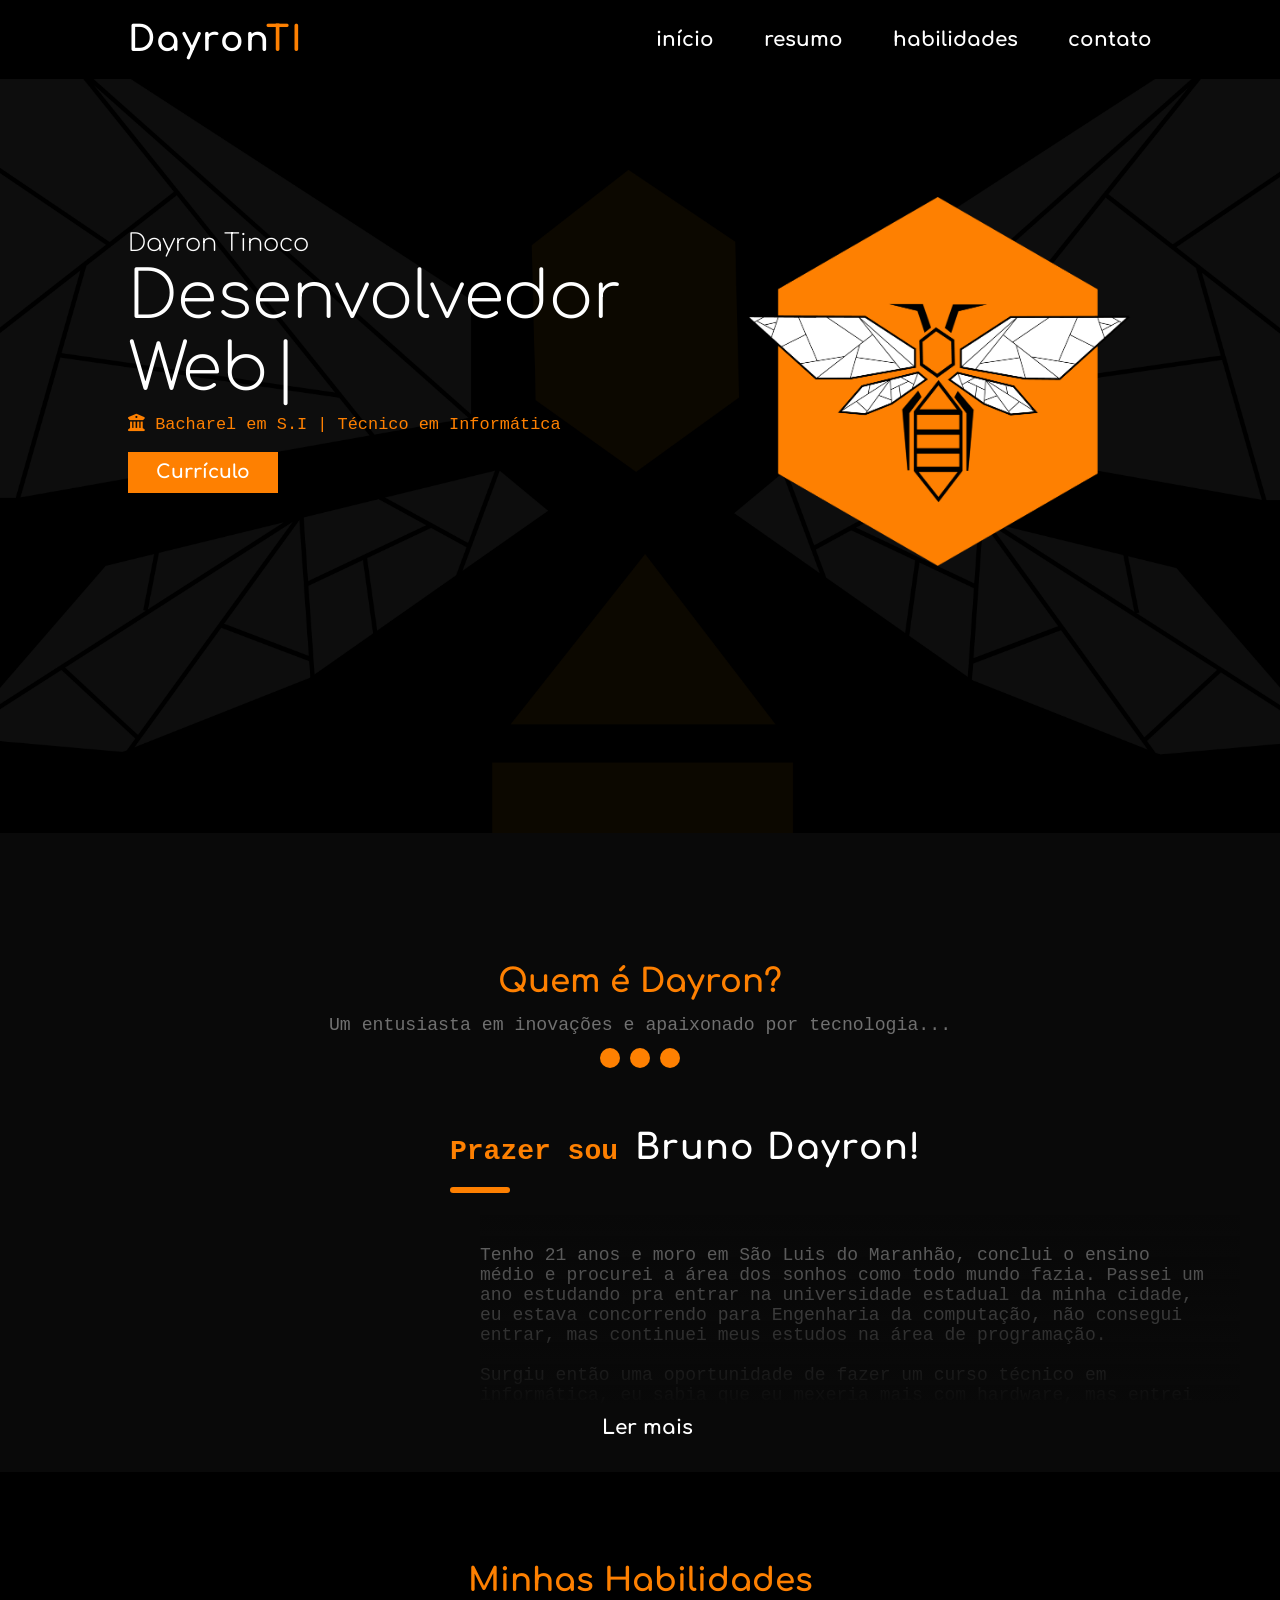
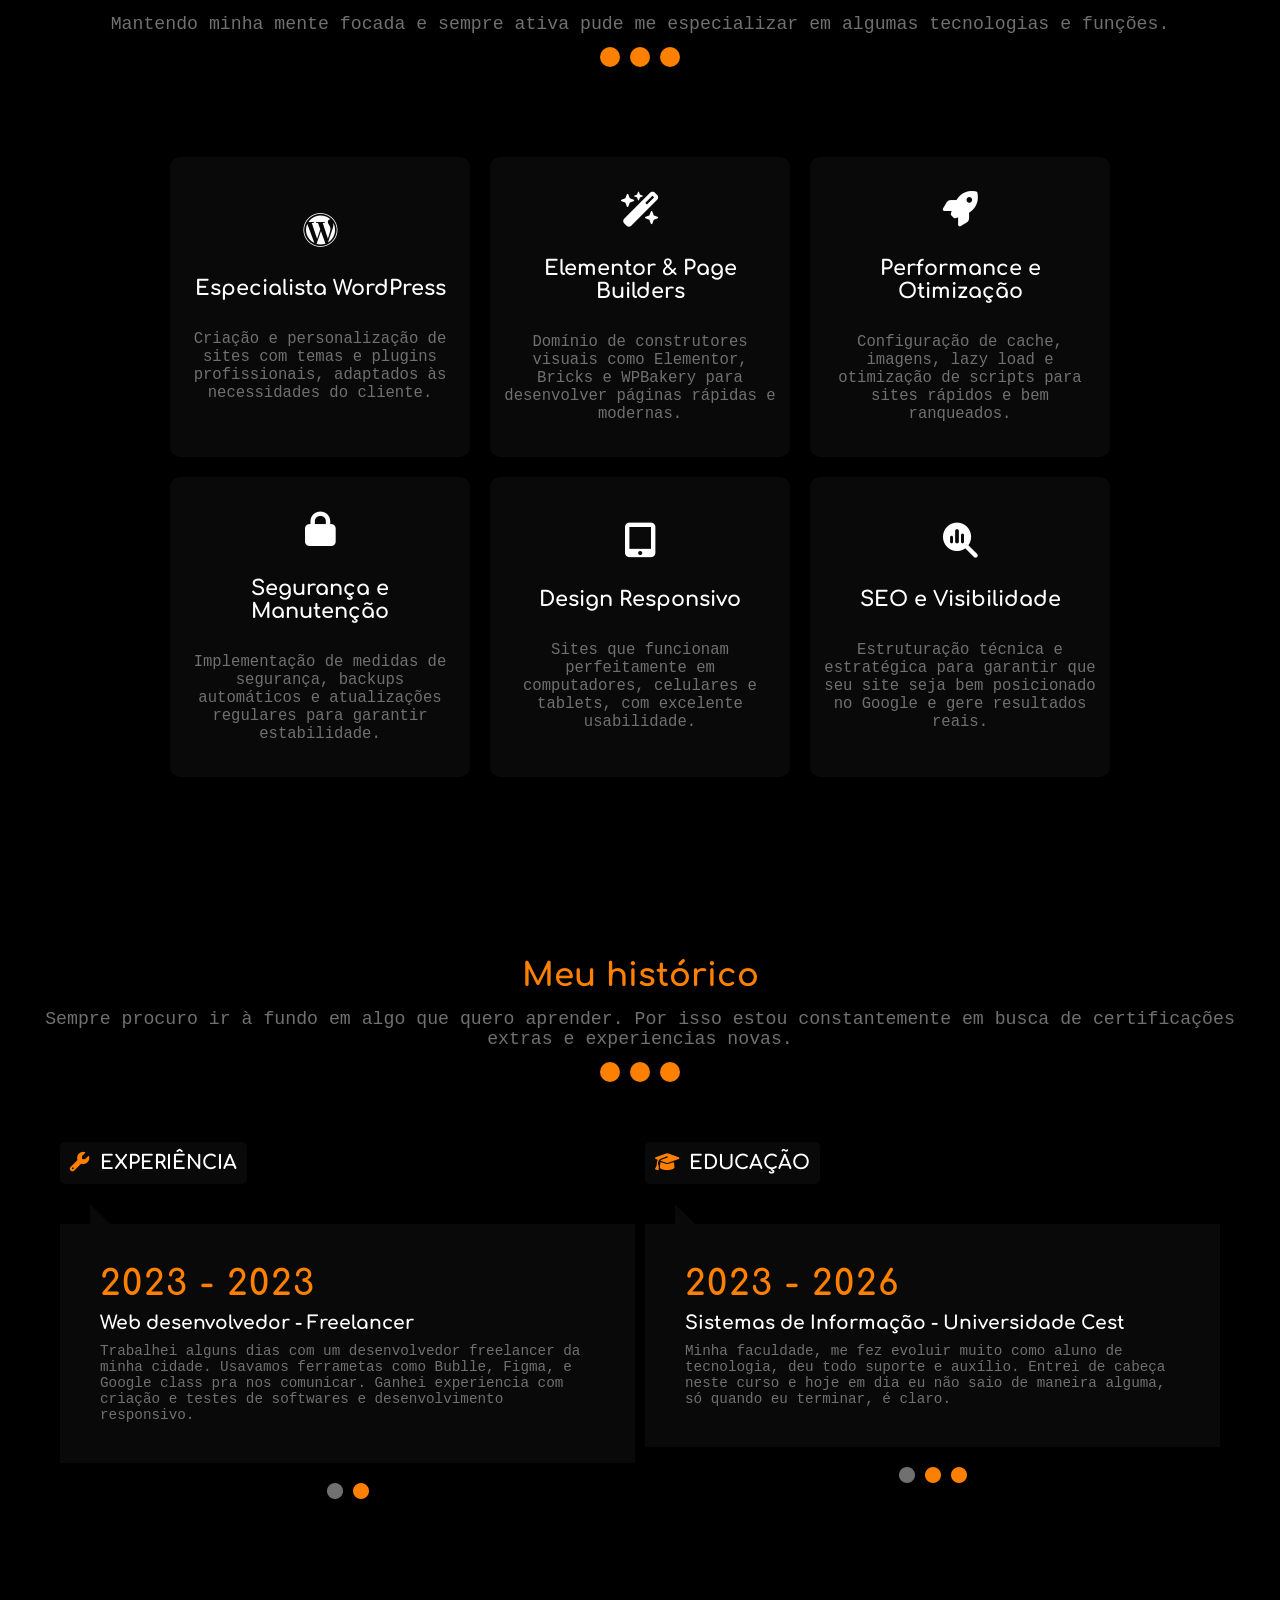
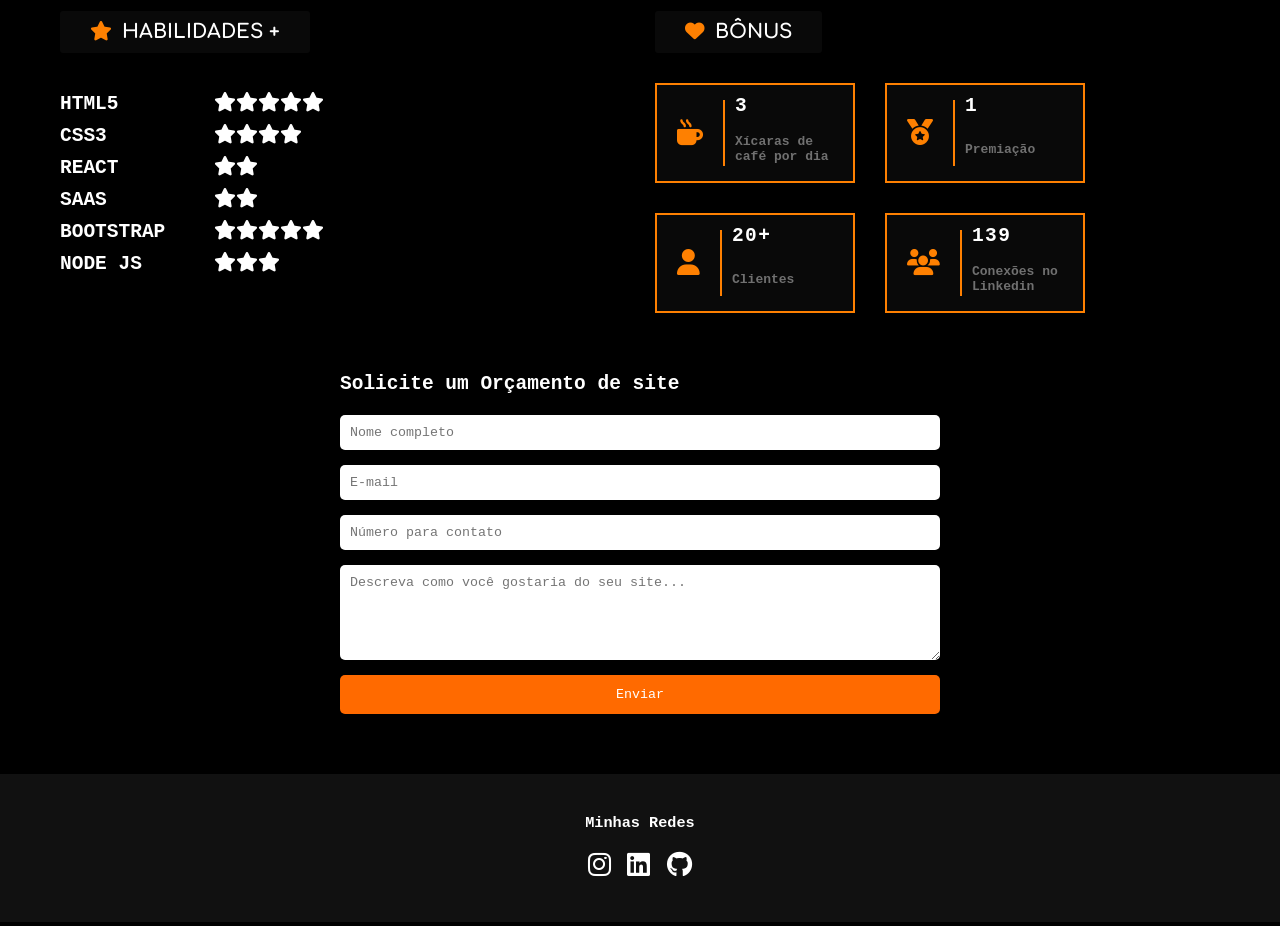
<file: index.html>
<!-- Bruno Dayron -->
<!DOCTYPE html>
<html lang="pt-BR">
<head>
    <meta charset="UTF-8">
    <meta name="viewport" content="width=device-width, initial-scale=1.0">
    <title>Meu Portfólio</title>
    <link rel="stylesheet" href="./assets/css/estilo.css">
    <link rel="stylesheet" href="https://cdnjs.cloudflare.com/ajax/libs/font-awesome/6.4.2/css/all.min.css" integrity="sha512-z3gLpd7yknf1YoNbCzqRKc4qyor8gaKU1qmn+CShxbuBusANI9QpRohGBreCFkKxLhei6S9CQXFEbbKuqLg0DA==" crossorigin="anonymous" referrerpolicy="no-referrer" />
</head>
<body>
    <header >
        <h1 style="color: white"> Dayron<a style="color: #fe8001; font-family: comfortaa;" href="https://www.linkedin.com/in/bruno-dayron-510028240/" target="_blank">TI</a></h1>
        <nav>
            <ul class="navegacaoPrimaria">
                <li>
                    <a href="#inicio">início</a>
                </li>
                <li>
                    <a href="#resumo">resumo</a>
                </li>
                <li>
                    <a href="#habilidades">habilidades</a>
                </li>
                <li>
                    <a href="#contato">contato</a>
                </li>
            </ul>

            <div class="mobile_menu_icon">
                <button onclick="menuShow()" class="icon"> <i class="fa-solid fa-bars"></i> </button>
            </div>
        </nav>
    </header>
    <div class="mobile_menu">
        <ul class="navegacaoPrimaria2">
            <li class="nav-iten">
                <a href="#inicio"><i class="fa-solid fa-house"></i></a>
            </li>
            <li class="nav-iten">
                <a href="#resumo"><i class="fa-solid fa-book"></i></a>
            </li>
            <li class="nav-iten">
                <a href="#habilidades"><i class="fa-solid fa-code"></i></a>
            </li>
            <li class="nav-iten">
                <a href="#contato"><i class="fa-solid fa-comments"></i></a>
            </li>
        </ul>
    </div>
    <main>
        <section class="sessao1" id="inicio">
            <div class="home">
                <h2 class="meuNome">Dayron Tinoco</h2>
                <h2 class="digitando">Desenvolvedor Web</h2>
                <p> <i class="fa-solid fa-building-columns"></i> Bacharel em S.I | Técnico em Informática</p>
                <button> <a href="./assets/Documentos/CurriculoDev (2).pdf" target="_blank" dowload style="color: rgb(255, 255, 255); font-family: comfortaa; font-size: larger; font-weight: 900;" >Currículo</a></button>
            </div>
            <img id="imageminicio" src="./assets/imagens/MinhaLogo.png" alt="Minha logo, um hexágono laranja com uma abelha feita por formas geométricas com as asas cortadas por linhas fazendo uma textura de diamante">
        </section>
        <Article class="sobre" id="resumo">
            <section class="sobre_titulo">
                <h2>Quem é Dayron?</h2>
                <p>Um entusiasta em inovações e apaixonado por tecnologia...</p>
                <div>
                    <span></span>
                    <span></span>
                    <span></span>
                </div>
            </section>
            <img src="./assets/imagens/MeuRosto.png" alt="Uma foto de apresentação minha com um hexágono laranja de fundo">
            <section class="sobre_conteudo">
                <div class="sobre_texto">
                    <h2>Prazer sou <span style="color: white;"> Bruno Dayron! </span></h2>
                    <p>Tenho 21 anos e moro em São Luis do Maranhão, conclui o ensino médio e procurei a área dos sonhos como todo mundo fazia. Passei um ano estudando pra entrar na universidade estadual da minha cidade, eu estava concorrendo para Engenharia da computação, não consegui entrar, mas continuei meus estudos na área de programação.
                        <br> <br> Surgiu então uma oportunidade de fazer um curso técnico em informática, eu sabia que eu mexeria mais com hardware, mas entrei de cabeça, porque não aprender um pouco de manutenção de computadores? <br>
                        <br> Algumas semanas depois, recebi a noticia que tinha passado em um afaculdade perto de casa para o curso de Sistemas de Informação, não pensei outra, fiz minha matrícula e no mesmo dia ja fui assistir a primeira aula.
                        <br> <br>
                        Antes dessas oportunidades surgirem, meu contato com a tecnologia e computação era pouco, mas hoje um ano depois me considero um técnico habilidoso e um desenvolvedor ambisioso e empolgado.
                    </p> 
                    <button class="lerMais">Ler mais</button>
                </div>
                
            </section>
        </Article>
        <section class="services" id="habilidades">
            <div class="sobre_titulo">
                <h2>Minhas Habilidades</h2>
                <p>Mantendo minha mente focada e sempre ativa pude me especializar em algumas tecnologias e funções.</p>
                <div>
                    <span></span>
                    <span></span>
                    <span></span>
                </div>
            </div>
            <div class="meuServicos" style="display: flex; justify-content: left; align-items: flex-start; flex-wrap: wrap; max-width: 1200px; margin: auto; gap: 5%;">
  <ul>
    <li>
      <i class="fa-brands fa-wordpress"></i>
                <h3>Especialista WordPress</h3>
                <p>Criação e personalização de sites com temas e plugins profissionais, adaptados às necessidades do cliente.</p>
                </li>
                <li>
                <i class="fa-solid fa-wand-magic-sparkles"></i>
                <h3>Elementor & Page Builders</h3>
                <p>Domínio de construtores visuais como Elementor, Bricks e WPBakery para desenvolver páginas rápidas e modernas.</p>
                </li>
                <li>
                <i class="fa-solid fa-rocket"></i>
                <h3>Performance e Otimização</h3>
                <p>Configuração de cache, imagens, lazy load e otimização de scripts para sites rápidos e bem ranqueados.</p>
                </li>
                <li>
                <i class="fa-solid fa-lock"></i>
                <h3>Segurança e Manutenção</h3>
                <p>Implementação de medidas de segurança, backups automáticos e atualizações regulares para garantir estabilidade.</p>
                </li>
                <li>
                <i class="fa-solid fa-tablet-screen-button"></i>
                <h3>Design Responsivo</h3>
                <p>Sites que funcionam perfeitamente em computadores, celulares e tablets, com excelente usabilidade.</p>
                </li>
                <li>
                <i class="fa-solid fa-magnifying-glass-chart"></i>
                <h3>SEO e Visibilidade</h3>
                <p>Estruturação técnica e estratégica para garantir que seu site seja bem posicionado no Google e gere resultados reais.</p>
                </li>
            </ul>
            </div>

        </section>
        <div class="my_resume">
            <div class="sobre_titulo">
                <h2>Meu histórico</h2>
                <p>Sempre procuro ir à fundo em algo que quero aprender. Por isso estou constantemente em busca de certificações extras e experiencias novas.</p>
                <div>
                    <span></span>
                    <span></span>
                    <span></span>
                </div>
            </div>
            <div class="resume_generica">
                <h2 class="experience"><i class="fa-solid fa-wrench" style="color: #fe8001;"></i>EXPERIÊNCIA</h2>
                <div class="experience_content">
                    <div class="ativo">
                        <span>2023 - 2023</span>
                        <h3>Web desenvolvedor - Freelancer</h3>
                        <p>Trabalhei alguns dias com um desenvolvedor freelancer da minha cidade. Usavamos ferrametas como Bublle, Figma, e Google class pra nos comunicar. Ganhei experiencia com criação e testes de softwares e desenvolvimento responsivo.</p>
                    </div>
                    <div>
                        <span>2023 - Atualmente</span>
                        <h3>Técnico de informática - Estágio</h3>
                        <p>Atuei como técnico em informática na Secretaria da Cultura do Estado do Maranhão (SECMA), minhas principais funções foram:
                            Manutenção de computadores, suporte ao usuário em relação a hadwares, softwares e impressoras! </p>
                    </div>
                    <ul>
                        <li class="ativo"><i class="fa-solid fa-circle"></i></li>
                        <li><i class="fa-solid fa-circle"></i></li>
                    </ul>
                </div>
                <h2 class="education"><i class="fa-solid fa-graduation-cap" style="color: #fe8001;"></i></i>EDUCAÇÃO</h2>
                <div class="education_content">
                    <div class="ativo">
                        <span>2023 - 2026</span>
                        <h3>Sistemas de Informação - Universidade Cest</h3>
                        <p>Minha faculdade, me fez evoluir muito como aluno de tecnologia, deu todo suporte e auxílio. Entrei de cabeça neste curso e hoje em dia eu não saio de maneira alguma, só quando eu terminar, é claro.</p>
                    </div>
                    <div>
                        <span>2022 - 2023</span>
                        <h3>Informática Avançada - Técnico</h3>
                        <p>Meu curso técnico, por mais que meu sonho seja trabalhar como dev, ja tive boas experiências com manutenção de computadores, redes e softawares! Neste curso eu tive os primeiros passos com o Illustrator, Photoshop, Banco de dados, Eletrônica Básica... </p>
                    </div>
                    <div>
                        <span>2023 - Atualmente</span>
                        <h3>Curso em Video</h3>
                        <p>Considero o Curso em Video (plataforma de estudo gratuita de tecnologia) uma parte da minha formação já que HTML, CSS, JS, Algorítmos, Python aprendi, apriori, por la.</p>
                    </div>
                    <ul>
                        <li class="ativo"><i class="fa-solid fa-circle"></i></li>
                        <li><i class="fa-solid fa-circle"></i></li>
                        <li><i class="fa-solid fa-circle"></i></li>
                    </ul>

                </div>
            </div>
            <div class="cursos">
                <div class="my_skill">
                    <h2><i class="fa-sharp fa-solid fa-star"></i>HABILIDADES +</h2>
                    <div class="skill_content">
                        <h3>HTML5</h3>
                        <ul>
                            <li><i class="fa-sharp fa-solid fa-star"></i></li>
                            <li><i class="fa-sharp fa-solid fa-star"></i></li>
                            <li><i class="fa-sharp fa-solid fa-star"></i></li>
                            <li><i class="fa-sharp fa-solid fa-star"></i></li>
                            <li><i class="fa-sharp fa-solid fa-star"></i></li>
                        </ul>
                    </div>
                    <div class="skill_content">
                        <h3>CSS3</h3>
                        <ul>
                            <li><i class="fa-sharp fa-solid fa-star"></i></li>
                            <li><i class="fa-sharp fa-solid fa-star"></i></li>
                            <li><i class="fa-sharp fa-solid fa-star"></i></li>
                            <li><i class="fa-sharp fa-solid fa-star"></i></li>
                        </ul>
                    </div>
                    <div class="skill_content">
                        <h3>REACT</h3>
                        <ul>
                            <li><i class="fa-sharp fa-solid fa-star"></i></li>
                            <li><i class="fa-sharp fa-solid fa-star"></i></li>
                        </ul>
                    </div>
                    <div class="skill_content">
                        <h3>SAAS</h3>
                        <ul>
                            <li><i class="fa-sharp fa-solid fa-star"></i></li>
                            <li><i class="fa-sharp fa-solid fa-star"></i></li>
                        </ul>
                    </div>
                    <div class="skill_content">
                        <h3>BOOTSTRAP</h3>
                        <ul>
                            <li><i class="fa-sharp fa-solid fa-star"></i></li>
                            <li><i class="fa-sharp fa-solid fa-star"></i></li>
                            <li><i class="fa-sharp fa-solid fa-star"></i></li>
                            <li><i class="fa-sharp fa-solid fa-star"></i></li>
                            <li><i class="fa-sharp fa-solid fa-star"></i></li>
                        </ul>
                    </div>
                    <div class="skill_content">
                        <h3>NODE JS</h3>
                        <ul>
                            <li><i class="fa-sharp fa-solid fa-star"></i></li>
                            <li><i class="fa-sharp fa-solid fa-star"></i></li>
                            <li><i class="fa-sharp fa-solid fa-star"></i></li>
                        </ul>
                    </div>
                </div>
                <div class="funfacts">
                    <h2> <i class="fa-solid fa-heart"></i>BÔNUS</h2>
                    <ul>
                        <li>
                            <i class="fa-solid fa-mug-hot"></i>
                            <span>3</span>
                            <p>Xícaras de café por dia</p>
                        </li>
                        <li>
                            <i class="fa-solid fa-medal"></i>
                            <span>1</span>
                            <p>Premiação</p>
                        </li>
                        <li>
                            <i class="fa-solid fa-user"></i>
                            <span>20+</span>
                            <p>Clientes</p>
                        </li>
                        <li>
                            <i class="fa-solid fa-users"></i>
                            <span>139</span>
                            <p>Conexões no Linkedin</p>
                        </li>
                    </ul>
                </div>
            </div>
        </div>
    </main> 
    <section style="display: flex; justify-content: center; align-items: flex-start; flex-wrap: wrap; max-width: 1200px; margin: auto; gap: 5%;" >
            <!-- Formulário de Contato -->
        <div style="flex: 1 1 60%; max-width: 600px;">
        <h2 style="color: white;">Solicite um Orçamento de site</h2>
        <form style="display: flex; flex-direction: column; gap: 15px; margin-top: 20px;">
            <input type="text" name="nome" placeholder="Nome completo" required style="padding: 10px; border: none; border-radius: 5px;">
            <input type="email" name="email" placeholder="E-mail" required style="padding: 10px; border: none; border-radius: 5px;">
            <input type="tel" name="telefone" placeholder="Número para contato" required style="padding: 10px; border: none; border-radius: 5px;">
            <textarea name="detalhes" rows="5" placeholder="Descreva como você gostaria do seu site..." required style="padding: 10px; border: none; border-radius: 5px;"></textarea>
            <button type="submit" style="padding: 12px; background-color: #ff6a00; color: white; border: none; border-radius: 5px; cursor: pointer;">Enviar</button>
        </form>
        </div>
    </section>

    <footer id="contato" style="background-color: #111; color: #fff; padding: 40px 0px; margin-top: 60px;">
        <div style="display: flex; justify-content: left; align-items: flex-start; flex-wrap: wrap; max-width: 120px; margin: auto; gap: 5%;">
                <!-- Redes Sociais -->
            <div style="flex: 1 1 10%; text-align: center;">
            <h3>Minhas Redes</h3>
            <div style="display: flex; justify-content: space-around; align-items: center; font-size: 2rem; margin-top: 20px;">
                <a href="https://www.instagram.com/dayrontinoco" target="_blank" style="color: #fff;"><i class="fa-brands fa-instagram"></i></a>
                <a href="https://www.linkedin.com/in/bruno-dayron-510028240/" target="_blank" style="color: #fff;"><i class="fa-brands fa-linkedin"></i></a>
                <a href="https://github.com/DayronTi/" target="_blank" style="color: #fff;"><i class="fa-brands fa-github"></i></a>
            </div>
            </div>
        </div>
    </footer>
    <script src="./assets/js/main.js"></script>
</body>
</html>
</file>
<file: assets/css/estilo.css>
@import url('https://fonts.googleapis.com/css2?family=Comfortaa:wght@300;400;500;600;700&display=swap');
:root {
    --cor-primaria: #000;
    --cor-background: rgb(9, 9, 9);
    --cor-secundaria: #fff;
    --cor-terciaria: #fe8001;
    --cor-quartenaria: rgba(255, 255, 255, 0.8);
    --cor-paragrafos: #707070;

    --font-primaria: monospace;
    --font-secundaria: comfortaa;
} 

* {
    font-family: var(--font-primaria);
    padding: 0%;
    margin: 0%;
    box-sizing: border-box;
    list-style: none;
    text-decoration: none;
}

body {
    max-width: 100%;
    margin: auto;
    background-color: var(--cor-primaria);
}

/* HEADER  */
header {
    width: 100%;
    position: fixed;
    padding-top: 10px;
    background-color: var(--cor-primaria);
    display: flex;
    align-items: center;
    justify-content: space-between;
    padding: 20px 10%;
    z-index: 1000;
}

header:hover{
    border-bottom: 0.2px solid var(--cor-secundaria);
    transition: 0.5s;
}

header h1, span {
    font-family: var(--font-secundaria);
    letter-spacing: 1.40px;
    font-size: 35px;
}

header .navegacaoPrimaria {
    align-items: baseline;
    padding-left: 0 10%;
    display: flex;
    gap: 50px;
}

header .navegacaoPrimaria li a {
    font-family: var(--font-secundaria);
    font-weight: 900;
    color: white;
    font-size: 20px;
}

header a:hover {
    padding-bottom: 1px;
    border-bottom: 1px solid #ffffff;
    transition: .3s;  
}

.mobile_menu_icon, .mobile_menu {
    display: none;
}

@media (max-width: 800px) {
    
}

/*      MAIN     */
main {
    max-width: 1940px;
    margin: auto;
}

main .sessao1 {
    animation: inicializar .7s forwards;
    background-image: url(/assets/imagens/background.png);
    background-size: cover;
    background-position: center;
    background-repeat: no-repeat;
    display: grid;
    grid-template-columns: 1fr 1fr;
    align-items: center;
    padding-left: 10%;
    padding-bottom: 10%;
}

main .sessao1 div {
    margin-top: 40%;
    align-self: start;
    display: grid;
    margin-bottom: 40px;
}

main .sessao1 div h2 {
    font-family: var(--font-secundaria);
    font-weight: 300;
    color: var(--cor-secundaria);
}

main .sessao1 .digitando {
    margin-top: 4px;
    font-size: 5rem;
    margin-bottom: 10px;   
}

/*      EFEITO DE DIGITAR     */
.digitando::after {
    content: '|';
    margin-left: 5px;
    opacity: 1;
    animation: pisca .9s infinite;
}

main .sessao1 div p {
    font-size: 1.3rem;
    color: var(--cor-terciaria);
}

main .sessao1 div button {
    cursor: pointer;
    margin-top: 3%;
    width: 150px;
    border: none;
    background-color: var(--cor-terciaria);
    font-size: 1.2rem;
    padding: 10px;
    margin-bottom: 30%;
}

main .sessao1 div button:hover {
    border: 1px solid var(--cor-secundaria);
}

main .sessao1 img {
    padding-top: 10%;
    width: 80%;
}

/* Função chamada Pisca */
@keyframes pisca { 
    from {
        opacity: 1;
    }

    to {
        opacity: 0;
    }
}

/* Função chamada inicializar */
@keyframes inicializar { 
    from {
        opacity: 0;
        transform: translate3d(0, -60px, 0);
    }

    to {
        opacity: 1;
        transform: translate3d(0, 0, 0);
    }
}
















/*  SESSÃO PRINCIPAL SOBRE MIM  */
main {
    background-color: rgb(9, 9, 9);
    color: var(--cor-secundaria);
}

.sobre {
    margin-top: 60px;
    display: grid;
    grid-template-columns: 1fr 1fr 1fr;
    gap: 30px;
    justify-content: center;
    padding: 40px;
}

.sobre_titulo {
    margin: 30px 0;
    grid-column: 1/-1; /*Faz com que o conteudo fique no começo da coluna, ouy seja no topo*/
    text-align: center;
}

.sobre_titulo h2 {
    font-size: 2.5rem;
    color: var(--cor-terciaria);
    margin-bottom: 15px;
    font-family: var(--font-secundaria);
}

.sobre_titulo p {
    color: #707070;
    font-size: 1.4rem;
    margin-bottom: 1rem;
    position: relative;
}

.sobre_titulo div {
    display: flex;
    gap: 10px;
    justify-content: center;
}

.sobre_titulo span {
    display: block;
    height: 20px;
    width: 20px;
    border-radius: 50%;
    background-color: var(--cor-terciaria);
}

article img {
    animation: ladoSessao .5s ease-in-out forwards;
    cursor: pointer;
    grid-row: 2;
    max-width: 100%;
    border-radius: 60%;
    filter: blur(0px);
}

article img:hover {
    transition: .5s ease in;
    filter: blur(2px);
}

article .sobre_conteudo {
    animation: sobeSessao .6s ease-in-out forwards;
    grid-column: 2/-1;
    color: #707070;
    display: grid;
    grid-template-columns: 1fr 1fr;
} 

article .sobre_texto {
    display: grid;
    grid-column: 1/-1;
    grid-template-columns: 1fr 1fr;
}

article .sobre_texto p {
    height: 190px;
    overflow: hidden;
    position: relative;
}

article .sobre_texto p::before {
    content: '';
    position: absolute;
    bottom: 0;
    width: 100%;
    height: 100%;
    background: linear-gradient(transparent, var(--cor-background));
}

article .sobre_texto button {
    background-color: var(--cor-background);
    border-style: none;
    font-family: var(--font-secundaria);
    font-size: 20px;
    font-weight: bold;
    width: 180px;
    height: 30%;
    margin: auto;
    color: #fff;
    cursor: pointer;
    transition: all 0.2s ease-in-out;
}

article .sobre_texto button:hover {
    padding-bottom: 6%;
    border-bottom: 1px solid #ffffff;
    transition: all 0.2s ease-in-out; 
}

article .sobre_texto.active p {
    height: auto;
}

article .sobre_texto.active p::before {
    visibility: hidden;
}

.sobre_texto h2 {
    font-size: 28px;
    color: var(--cor-terciaria);
    grid-column: 1/-1;
}

.sobre_texto h2:after {
    background-color: var(--cor-terciaria);
    height: 6px;
    width: 60px;
    margin: 20px 0;
    content: '';
    display: block;
    border-radius: 5px;
}

.sobre_texto p {
    font-size: 18px;
    grid-row: 2;
    grid-column: 1/-1;
    padding: 30px;
}

/*INICIANDO A SESSAO DE HABILIDADES*/

.services {
    font-family: var(--font-secundaria);
    color: white;
    background-color: var(--cor-primaria);
    padding-top: 70px;
    padding-bottom: 70px;
    padding: 60px;
}

.meuServicos {
    color: var(--cor-secundaria);
    padding: 60px;
}

.meuServicos ul {
    display: flex;
    flex-wrap: wrap;
    gap: 20px;
    align-items: center;
    justify-content: center;
}

.meuServicos ul li {
    cursor: pointer;
    position: relative;
    padding: 10px;
    display: grid;
    gap: 30px;
    border-radius: 10px;
    text-align: center;
    max-width: 300px;
    align-content: center;
    height: 300px;
    background-color: var(--cor-background);
}

.meuServicos ul li i {
    font-size: 2.7rem;
}

.meuServicos ul li h3 {
    font-weight: 700;
    font-size: 1.6rem;
    font-family: var(--font-secundaria);
}

.meuServicos ul li p {
    font-family: var(--font-primaria);
    color: var(--cor-paragrafos);
    font-size: 1.2rem;
}

.meuServicos li::before {
    content: '';
    transition: .5s ease-in-out;
    border-radius: 15px;
    width: 0px;
    height: 0px;
    position: absolute;
    top: -2px;
    right: -2px;
    border-top: 2px solid transparent;
    border-right: 2px solid transparent;
}

.meuServicos li::after {
    content: '';
    transition: .5s ease-in-out;
    border-radius: 15px;
    width: 0px;
    height: 0px;
    position: absolute;
    bottom: -2px;
    left: -2px;
    border-bottom: 2px solid transparent;
    border-left: 2px solid transparent;
}

.meuServicos li:hover::before {
    width: 100%;
    height: 100%;
    border-top: 2px solid var(--cor-terciaria);
    border-right: 2px solid var(--cor-terciaria);
}

.meuServicos li:hover::after {
    width: 100%;
    height: 100%;
    border-bottom: 2px solid var(--cor-terciaria);
    border-left: 2px solid var(--cor-terciaria);
}


/*      SESSAO DE MINHAS FORMAÇÕES     */

.my_resume {
    background-color: var(--cor-primaria);
    padding: 30px;
}

.resume_generica {
    padding: 30px;
    display: grid;
    grid-template-columns: 1fr 1fr;
    justify-content: center;
    gap: 10px;
    align-items: start;
}

.resume_generica h2 {
    color: var(--cor-secundaria);
    font-family: var(--font-secundaria);
    font-size: 1.5rem;
    background-color: var(--cor-background);
    justify-self: start;
    padding: 10px;
    border-radius: 5px;
}

.resume_generica h2 i {
    margin-right: 10px;
}

.experience {
    margin-bottom: 30px;
    grid-column: 1;
    grid-row: 1;
}

.education {
    margin-bottom: 30px;
    grid-column: 2;
    grid-row: 1;
}

.experience_content ul {
    color: var(--cor-terciaria);
    gap: 10px;
    display: flex;
    cursor: pointer;
    margin-top: 20px;
    justify-content: center;
}

.resume_generica .experience_content div {
    background-color: var(--cor-background);
    padding: 40px;
    display: none;
    animation: ladoSessao .5s ease-in-out forwards;
    position: relative;
}

.resume_generica .experience_content div.ativo {
    display: block;
}

.resume_generica .experience_content div::before {
    content: '';
    border-right: 30px solid transparent;
    border-bottom: 30px solid var(--cor-background);
    position: absolute;
    top: -20px;
    left: 30px;
    display: inline-block;
}

.resume_generica .experience_content div span {
    color: var(--cor-terciaria);
    font-family: var(--font-secundaria);
    font-weight: bold;
}

.resume_generica .experience_content div h3 {
    font-family: var(--font-secundaria);
    margin: 10px 0;
}

.resume_generica .experience_content div p {
    color: var(--cor-paragrafos);
    font-size: 1.1rem;
}

.experience_content ul li.ativo {
    color: var(--cor-paragrafos);
}

/*      MEUS DIPLOMAS E CURSOS    */

.education_content ul {
    color: var(--cor-terciaria);
    gap: 10px;
    display: flex;
    cursor: pointer;
    margin-top: 20px;
    justify-content: center;
}

.resume_generica .education_content div {
    background-color: var(--cor-background);
    animation: ladoSessao .5s ease-in-out forwards;
    display: none;
    padding: 40px;
    position: relative;
}

.resume_generica .education_content div.ativo {
    display: block;
}

.resume_generica .education_content div::before {
    content: '';
    border-right: 30px solid transparent;
    border-bottom: 30px solid var(--cor-background);
    position: absolute;
    top: -20px;
    left: 30px;
    display: inline-block;
}

.resume_generica .education_content div span {
    color: var(--cor-terciaria);
    font-family: var(--font-secundaria);
    font-weight: bold;
}

.resume_generica .education_content div h3 {
    font-family: var(--font-secundaria);
    margin: 10px 0;
}

.resume_generica .education_content div p {
    color: var(--cor-paragrafos);
    font-size: 1.1rem;
}

.education_content ul li.ativo {
    color: var(--cor-paragrafos);
}


/* EXTRAS E SKILLS */
.cursos {
    margin-top: 50px;
    display: grid;
    grid-template-columns: 1fr 1fr 1fr 1fr;
    align-items: start;
    padding: 30px;
    gap: 30px;
    justify-content: center;
}

.my_skill {
    display: grid;
}

.my_skill h2 {
    padding: 10px 30px;
    border-radius: 3px;
    background-color: var(--cor-background);
    font-size: 1.5rem;
    font-family: var(--font-secundaria);
    margin-bottom: 30px;
    justify-self: start;
}

.my_skill h2 i {
    padding-right: 10px;
    color: var(--cor-terciaria);
}

.skill_content {
    font-size: 1.5rem;
    grid-column: 1/2;
    display: grid;
    grid-template-columns: 1fr 1fr;
    gap: 40px;
    margin-top: 10px;
}

.skill_content h3 {
    font-size: 1.5rem;
}

.skill_content ul {
    display: flex;
}

.skill_content ul:hover {
    cursor: pointer;
    color: #fe8001;
}

/* FUNFACTS */
.funfacts {
    animation: sobeSessao .6s ease-in-out forwards;
    grid-column: 3/-1;
    grid-row: 1;
    display: grid;
    grid-template-columns: 1fr 1fr;
}

.funfacts h2 {
    grid-column: 1/-1;
    padding: 10px 30px;
    background-color: var(--cor-background);
    font-family: var(--font-secundaria);
    border-radius: 3px;
    font-size: 1.5rem;
    margin-bottom: 30px;
    justify-self: start;
}

.funfacts h2 i {
    color: var(--cor-terciaria);
    padding-right: 10px;
}

.funfacts ul {
    display: grid;
    grid-template-columns: 1fr 1fr;
    gap: 30px;
}

.funfacts ul li {
    background-color: var(--cor-background);
    border: 2px solid var(--cor-terciaria);
    grid-template-columns: auto 1fr;
    align-self: start;
    width: 200px;
    height: 100px;
    display: grid;
}

.funfacts ul li i {
    grid-row: 1/3;
    margin: auto;
    padding: 20px;
    font-size: 2rem;
    color: var(--cor-terciaria);
    border-right: 2px solid ;
}

.funfacts ul li span {
    font-size: 1.5rem;
    color: white;
    font-family: var(--font-primaria);
    font-weight: bold;
    padding-top: 10px;
    padding-left: 10px;
}

.funfacts ul li p {
    padding: 10px;
    color: var(--cor-paragrafos);
    font-weight: bold;
}

/*  INICIANDO O FOOTER  '*/


.sobre_info {
    height: 400px;
    background-color: var(--cor-background);
    color: var(--cor-terciaria);
}

.networks {
    width: 50%;
    margin: auto;
    display: flex;
    font-size: 3rem;
    justify-content: space-around;
}

.networks a {
    color: var(--cor-terciaria);
}

.sobre_info h3 {
    text-align: center;
    padding: 70px;
    padding-bottom: 90px;
    justify-content: center; 
    font-family: var(--font-secundaria);
    font-size: 2.5rem;
}

/*  COMEÇANDO OS EFFEITOS DO MAIN   */

@keyframes sobeSessao {
    from {
        transition: .5s;
        transform: translate3d(60px, 0, 0);
    }

    to {
        transform: translate3d(0, 0, 0);
    }
}

@keyframes ladoSessao {
    from {
        transition: .5s;
        transform: translate3d(-60px, 0, 0);
    }

    to {
        transform: translate3d(0, 0, 0);
    }
}

/*      RESPONSIVIDADE DE TELAS     */

@media (max-width: 1080px) {
    .sessao1 img {
        display: none;
    }

    .sessao1 {
        margin-top: 50px;
        background-image: url("./assets/imagens/MinhaLogo.png");
        background-repeat: no-repeat;
        background-size: 500px;
        background-position-x: right;
    }
}

@media (max-width: 900px) {
    .sobre img {
        width: 500px;
        grid-column: 1/-1;
        justify-self: center;
    }

    .sobre_conteudo {
        display: block;
        width: 700px;
    }

    header {
        padding-top: 30px;
        display: flex;
    }

    header .navegacaoPrimaria {
        display: none;
    }

    .mobile_menu_icon {
        display: block;
    }

    .mobile_menu_icon :hover {
        color: var(--cor-terciaria);
    }

    .mobile_menu_icon button {
        background-color: transparent;
        color: white;
        font-size: 2.5rem;
        border: none;
        cursor: pointer;
    }

    .mobile_menu ul {
        animation: sobeSessao .8s ease-in-out forwards;
        background-color: var(--cor-primaria);
        flex-direction: row;
        text-align: center;
        padding-bottom: 1rem;
        position: absolute;
        right: 7%;
        z-index: 1;
        border-radius: 0 0 10px 10px;
        background-color: #0000000c;
    }

    .mobile_menu .nav-iten {
        position: relative;
        display: block;
        padding: 1.2rem;
    }

    .mobile_menu .nav-iten a {
        color: var(--cor-secundaria);
        font-family: var(--font-secundaria);
        font-size: 2.5rem;
    }

    .open {
        display: block;
    }

    main .sessao1 div p {
        font-size: 1.3rem;
        line-height: 2rem;
    }

    .mobile_menu .nav-iten:hover{
        transition: 0.2s ease-in-out 0.0s;
        content: '';
        margin: 10px;
        border-bottom: 2px solid var(--cor-terciaria);
        border-right: 2px solid var(--cor-terciaria);
        margin: -1px;
    }

    .mobile_menu .nav-iten:hover{
        transition: 0.5s ease-in-out 0.0s;
        content: '';
        margin: 10px;
        border-top: 2px solid var(--cor-terciaria);
        border-left: 2px solid var(--cor-terciaria);
        margin: -1px;
    }

    .funfacts {
        animation: sobeSessao .6s ease-in-out forwards;
        grid-column: 1/3;
        grid-row: 3;
        display: grid;
        grid-template-columns: 1fr 1fr;
    }

    .resume_generica {
        padding: 30px;
        display: grid;
        grid-template-columns: 1fr 1fr;
        justify-content: center;
        gap: 10px;
        align-items: start;
    }
}

@media (max-width: 700px) {
    .sessao1 img {
        display: none;
    }

    .sessao1 {
        background-image: url("./assets/imagens/euPortifolio.png");
        background-repeat: no-repeat;
        background-size: 400px;
    }

    .sobre img {
        width: 300px;
    }

    .sobre_conteudo {
        display: none;
    }

    .sobre_conteudo {
        display: block;
        width: 600px;
    }
}

@media (max-width: 600px) {
    .sessao1 img {
        display: none;
    }

    .sessao1 {
        background-image: url("./assets/imagens/euPortifolio.png");
        background-repeat: no-repeat;
        background-size: 400px;
    }

    .sobre img {
        width: 300px;
    }

    .sobre_conteudo {
        display: none;
    }

    .sobre_conteudo {
        display: block;
        width: 400px;
    }

    .funfacts {
        align-items: flex-end;
        animation: sobeSessao .6s ease-in-out forwards;
        grid-column: 1/3;
        grid-row: 3;
        display: grid;
        grid-template-columns: 1fr 1fr;
    }
    .funfacts ul {
        display: grid;
        align-items: center;
        grid-template-columns: 1fr;
        gap: 30px;
    }
}
</file>
